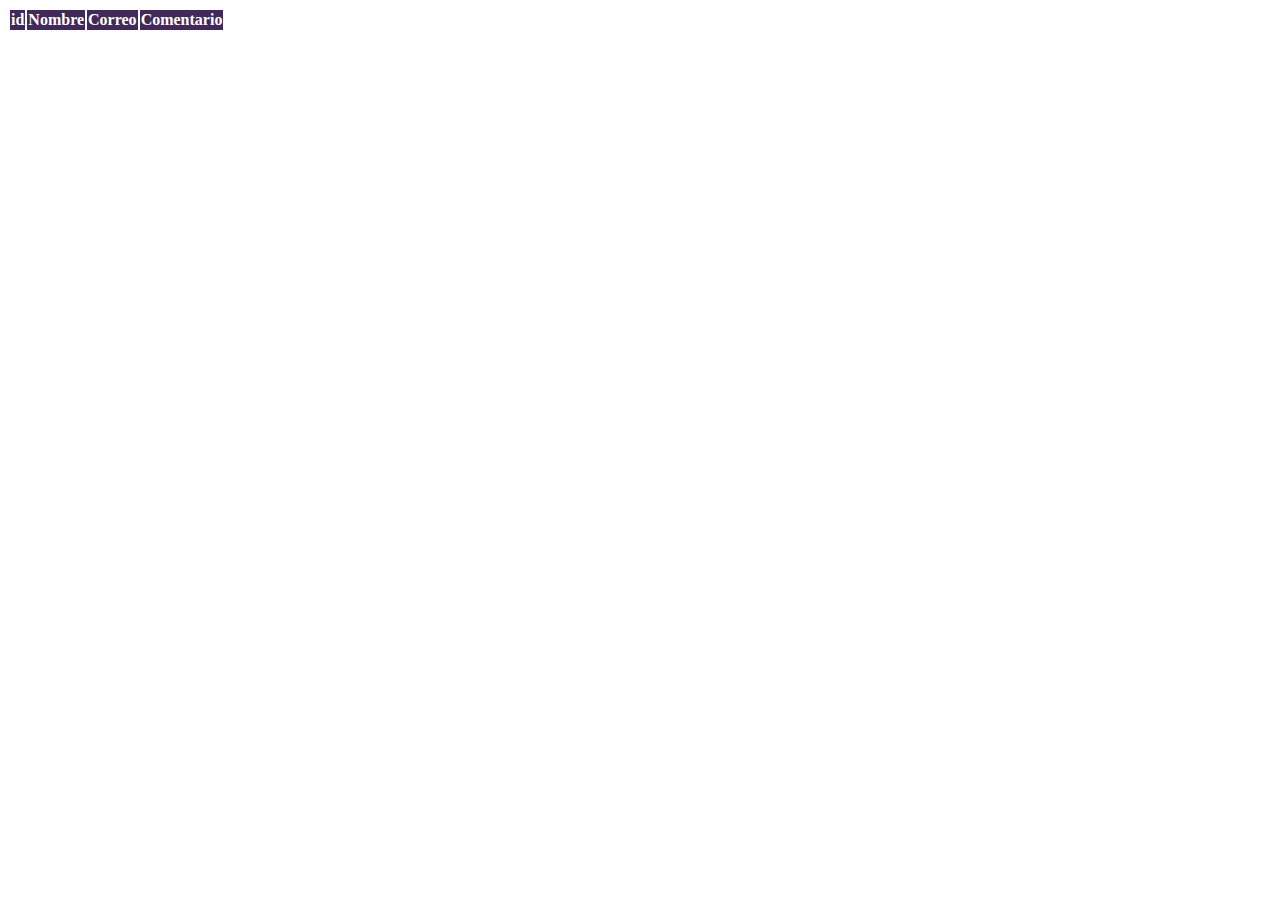
<file: api.html>
<!DOCTYPE html>
<html lang="en">

<head>
    <meta charset="UTF-8">
    <meta name="viewport" content="width=device-width, initial-scale=1.0">
    <meta http-equiv="X-UA-Compatible" content="ie=edge">
    <link href="https://cdn.jsdelivr.net/npm/bootstrap@5.0.0-beta3/dist/css/bootstrap.min.css" rel="stylesheet"
        integrity="sha384-eOJMYsd53ii+scO/bJGFsiCZc+5NDVN2yr8+0RDqr0Ql0h+rP48ckxlpbzKgwra6" crossorigin="anonymous">
    <link rel="stylesheet" href="style.css">
    <title>Api de usuarios</title>

</head>

<body class="api">
    <div class="container mt-4 shadow-lg p-3 mb-5 bg-body rounded">
        <table class="table table-bordered table-striped">
            <thead>
                <tr>
                    <th>id</th>
                    <th>Nombre</th>
                    <th>Correo</th>
                    <th>Comentario</th>
                </tr>
            </thead>
            <tbody id="data">
            </tbody>
        </table>
    </div>
    <script src="https://cdn.jsdelivr.net/npm/bootstrap@5.0.0-beta3/dist/js/bootstrap.bundle.min.js"
        integrity="sha384-JEW9xMcG8R+pH31jmWH6WWP0WintQrMb4s7ZOdauHnUtxwoG2vI5DkLtS3qm9Ekf"
        crossorigin="anonymous"></script>

    <script src="api.js"></script>
</body>

</html>
</file>
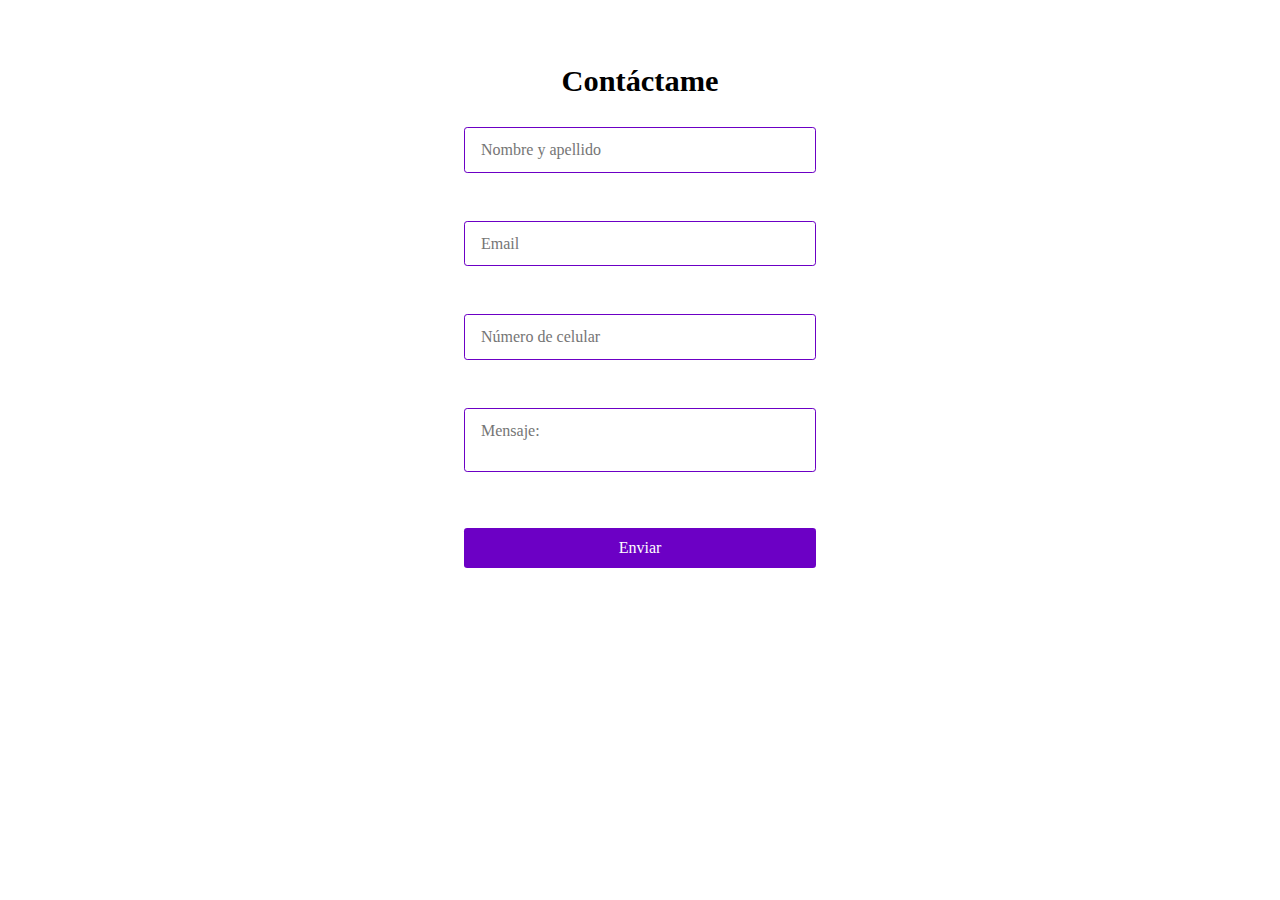
<file: formulario.html>
<!DOCTYPE html>
<html lang="en">

<head>
    <meta charset="UTF-8" />
    <meta name="viewport" content="width=device-width, initial-scale=1.0" />
    <link rel="icon" type="image/png" sizes="32x32" href="./img/Icono_Gas_Natural.png">
    <title>Contacto</title>
    <link rel="preconnect" href="https://fonts.gstatic.com" />
    <link href="https://fonts.googleapis.com/css2?family=Lato:wght@300;400;700&display=swap" rel="stylesheet" />

    <link rel="stylesheet" href="style.css">

</head>
<body class="formulario">

    <form name="contact-form" class="form">
        <div class="form-container">
            <h2 class="form-title">Contáctame</h2>

            <input name= "name" class="form-input" placeholder="Nombre y apellido" />
            <div class="error hide">Nombre requerido</div>

            <input name= "email" class="form-input" placeholder="Email" />
            <div class="error hide">Email requerido</div>

            <input name= "phone" class="form-input" placeholder="Número de celular"></input>
            <div class="error hide">La cantidad de caracteres es invalida</div>

            <textarea name="message" class="form-input form-input--message" placeholder="Mensaje:"></textarea>
            <div class="error hide">No se puede dejar en blanco</div>

            <input type="submit" value="Enviar" class="form-cta">
        </div>
    </form>

    <script src="validacion.js"></script>
</body>

</html>
</file>
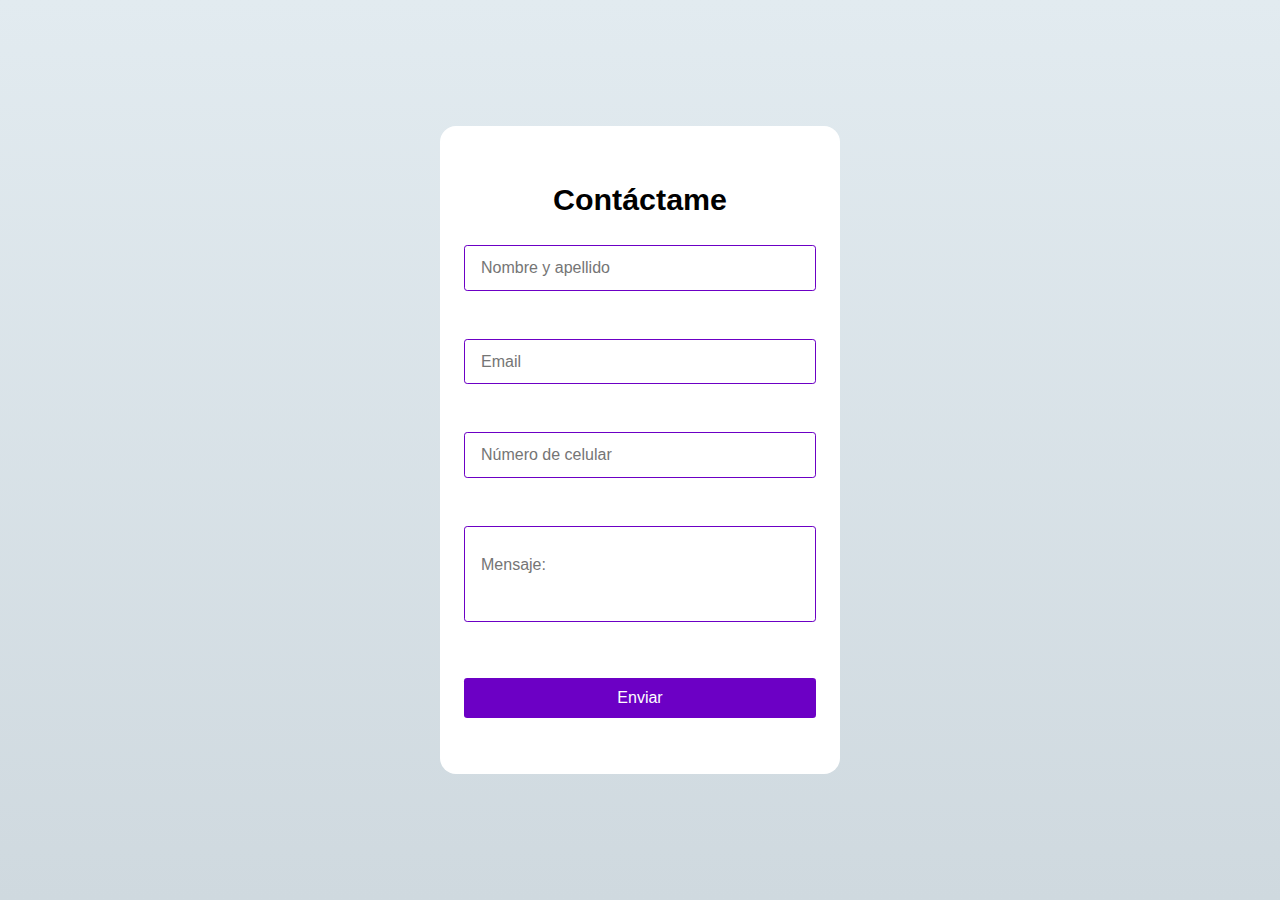
<file: formulario/formulario.html>
<!DOCTYPE html>
<html lang="en">

<head>
    <meta charset="UTF-8" />
    <meta name="viewport" content="width=device-width, initial-scale=1.0" />
    <link rel="icon" type="image/png" sizes="32x32" href="./img/Icono_Gas_Natural.png">
    <title>Contacto</title>
    <link rel="preconnect" href="https://fonts.gstatic.com" />
    <link href="https://fonts.googleapis.com/css2?family=Lato:wght@300;400;700&display=swap" rel="stylesheet" />

    <link rel="stylesheet" href="style_formulario.css">

</head>
<body>

    <form name="contact-form" class="form">
        <div class="form-container">
            <h2 class="form-title">Contáctame</h2>

            <input name= "name" class="form-input" placeholder="Nombre y apellido" />
            <div class="error hide">Nombre requerido</div>

            <input name= "email" class="form-input" placeholder="Email" />
            <div class="error hide">Email requerido</div>

            <input name= "phone" class="form-input" placeholder="Número de celular"></input>
            <div class="error hide">La cantidad de caracteres es invalida</div>

            <textarea name="message" class="form-input form-input--message" placeholder="Mensaje:"></textarea>
            <div class="error hide">No se puede dejar en blanco</div>

            <input type="submit" value="Enviar" class="form-cta">
        </div>
    </form>

    <script src="validacion.js"></script>
</body>

</html>
</file>
<file: style.css>
.index_principal * {
    box-sizing: border-box;
}

.index_principal html {
    scroll-behavior: smooth;
}

.index_principal body {
    font-family: -apple-system, BlinkMacSystemFont, 'Segoe UI', Roboto, Oxygen, Ubuntu, Cantarell, 'Open Sans', 'Helvetica Neue', sans-serif;
    margin: 0;

}

@import url('https://fonts.googleapis.com/css2?family=Source+Sans+3:ital,wght@0,200;0,300;0,400;0,500;0,600;0,700;0,800;0,900;1,200;1,300;1,400;1,500;1,600;1,700;1,800;1,900&display=swap');


.index_principal * {
    margin: 0;
    padding: 0;
    box-sizing: border-box;
    font-family: 'Source Sans 3', sans-serif;
    text-decoration: none;
}

.index_principal header {
    width: 100%;
    position: fixed;
    top: 0;
    left: 0;
    background: #fff;
}

/*HEADER SUPERIOR*/

.index_principal .header__superior {
    max-width: 1400px;
    margin: auto;
    display: flex;
    align-items: center;
    justify-content: space-between;
    padding: 20px;
}

.index_principal .logo img {
    width: 250px;
}

/*BARRA MENU*/

.index_principal .container__menu {
    width: 100%;
    height: 70px;
    background: #6521a5;
    padding: 0px 20px;
}

.index_principal .menu {
    max-width: 1600px;
    margin: auto;
    height: 100%;
}

.index_principal nav {
    height: 100%;
}

.index_principal nav>ul {
    height: 100%;
    display: flex;
}

.index_principal nav ul li {
    height: 100%;
    list-style: none;
    position: relative;
}

.index_principal nav>ul>li:first-child>a {
    background-image: url(../img/home.png);
    background-size: 24px;
    background-repeat: no-repeat;
    background-position: center center;
    padding: 20px 40px;
}

.index_principal nav>ul>li:first-child:hover>a {
    background-image: url(../img/home.png);
    background-size: 24px;
    background-repeat: no-repeat;
    background-position: center center;
}

.index_principal nav>ul>li>a {
    width: 100%;
    height: 100%;
    display: flex;
    align-items: center;
    padding: 14px;
    color: #ffffff;
    text-transform: uppercase;
    font-size: 14px;
    transition: all 300ms ease;
}

.index_principal nav>ul>li>a:hover {
    transform: scale(1.1);
    background: #6521a5;
    box-shadow: 0px 0px 10px 0px #00000080;
}

.index_principal #selected {
    transform: scale(1.1);
    background-color: #6521a5;
    box-shadow: 0px 0px 10px 0px #00000080;
}

/*SUBMENU*/

.index_principal nav ul li ul {
    width: 200px;
    display: flex;
    flex-direction: column;
    background: #fff;
    position: absolute;
    top: 90px;
    left: -5px;
    padding: 14px 0px;
    visibility: hidden;
    opacity: 0;
    box-shadow: 0px 0px 10px 0px #00000080;
    z-index: 10;
    transition: all 300ms ease;
}

.index_principal nav ul li:hover ul {
    visibility: visible;
    opacity: 1;
    top: 70px;
}

.index_principal nav ul li ul:before {
    content: '';
    width: 0;
    height: 0;
    border-left: 12px solid transparent;
    border-right: 12px solid transparent;
    border-bottom: 12px solid #ffffff;
    position: absolute;
    top: -12px;
    left: 20px;
}

.index_principal nav ul li ul li a {
    display: block;
    color: #6521a5;
    padding: 6px;
    padding-left: 14px;
    margin-top: 10px;
    font-size: 14px;
    text-transform: uppercase;
    transition: all 300ms ease;
}

.index_principal nav ul li ul li a:hover {
    background: #6521a5;
    color: #fff;
    transform: scale(1.2);
    padding-left: 30px;
    font-size: 14px;
    box-shadow: 0px 0px 10px 0px #00000080;
}

.index_principal main {
    background: #f0f0f0;
    padding: 40px 20px;
    margin-top: 194px;
}

.index_principal .icon__menu {
    font-size: 26px;
    color: #ffffff;
    cursor: pointer;
    width: 26px;
    height: 100%;
    display: none;
    align-items: center;
}

.index_principal #label__check {
    width: 26px;
    height: 100%;
    display: none;
}

.index_principal #check__menu {
    display: none;
}

@media screen and (max-width: 720px) {

    .index_principal .logo img {
        width: 200px;
    }

    .index_principal nav>ul {
        flex-direction: column;
        background-color: #6521a5;
        position: fixed;
        left: 0;
        top: 65px;
        width: 100%;
        height: 0px;
        transition: all 300ms ease;
        z-index: 100;
        opacity: 0;
        visibility: hidden;
    }

    .index_principal nav>ul>li>a:hover {
        transform: scale(1);
    }

    .index_principal nav ul li ul {
        left: 90px;
    }

    .index_principal nav>ul>li:hover ul {
        top: 50px;
    }

    .index_principal nav>ul>li:first-child a {
        background-position: 20px;
    }

    .index_principal #selected {
        transform: scale(1);
    }

    .index_principal #label__check {
        display: block;
    }

    .index_principal .icon__menu {
        display: flex;
    }

    .index_principal #check__menu:checked~nav>ul {
        height: 300px;
        visibility: visible;
        opacity: 1;
    }

    .index_principal main {
        margin-top: 158px;
    }
}


.index_principal h1 {
    font-size: 3.5em;
}

.index_principal h2 {
    font-size: 2.7em;
}

.index_principal h3 {
    font-size: 2em;
}

.index_principal p {
    font-size: 1.25em;
}

.index_principal ul {
    list-style: none;
}

.index_principal li {
    font-size: 1.25em;
}

.index_principal button {
    font-size: 1.25em;
    font-weight: bold;
    padding: 10px 30px;
    border-radius: 5px;
    border: 2px solid #0000004d;
    box-shadow: 2px 2px 10px #00000080;
    color: #ffffff;
    background-color: #6521a5;
}

.index_principal button:hover {
    background-color: #6521a5;
}

.index_principal .container {
    max-width: 1400px;
    margin: auto;
}

.index_principal .color-acento {
    color: #6521a5;
}

.index_principal header {
    background-color: #f5f5f5;

}

.index_principal header .logo {
    margin: 0;
    padding: 25px 30px;
    font-weight: bold;
    color: #6521a5;
    font-size: 1.6em;
}

.index_principal header .container {
    display: flex;
    flex-direction: column;
    align-items: center;
}

.index_principal header nav {
    display: flex;
    flex-direction: column;
    text-align: center;
    padding-bottom: 25px;
}

.index_principal header a {
    padding: 5px 12px;
    text-decoration: none;
    font-weight: bold;
    color: black;
}

.index_principal header a:hover {
    color: #8a2be2;
}

.index_principal #hero {
    display: flex;
    align-items: center;
    justify-content: center;
    text-align: center;
    flex-direction: column;
    height: 90vh;
    background-image: linear-gradient(0deg,
            #00000080,
            #00000080), url("img/portada2.jpg");
    background-repeat: no-repeat;
    background-size: cover;
    background-position: center center;
}

.index_principal #hero h1 {
    color: #ffffff;
}

.index_principal #hero button {
    font-size: 1.75em;
}

.index_principal #soy-amgas .img-container {
    align-items: center;
    background-image: url("img/mauricio-amgas.jpg");
    background-size: cover;
    background-position: center;
    height: 300px;
    width: 100%;
}

.index_principal #soy-amgas .container {
    text-align: center;
    padding: 200px 12px;
}

.index_principal #mis-servicios {
    background-color: #1f1f1f;
    color: #ffffff;
    text-align: center;
}

.index_principal #mis-servicios .container {
    padding: 150px 12px;
}

.index_principal #mis-servicios h2 {
    margin-top: 0;
    font-size: 3.2em;
}

.index_principal #mis-servicios p {
    display: none;
}

.index_principal #mis-servicios .carta {
    background-position: center center;
    background-size: cover;
    padding: 50px 0px;
    margin: 30px;
    border-radius: 15px;
}

.index_principal .carta:first-child {
    background-image: linear-gradient(0deg,
            #00000080,
            #00000080), url("img/tecnico-profesional.jpg");

}

.index_principal .carta:nth-child(2) {
    background-image: linear-gradient(0deg,
            #00000080,
            #00000080), url("img/informacion.jpg");
}

.index_principal .carta:nth-child(3) {
    background-image: linear-gradient(0deg,
            #00000080,
            #00000080), url("img/mecanico-industrial.jpg");

}

.index_principal #caracteristicas .container {
    text-align: center;
    padding: 250px 14px;
}

.index_principal #caracteristicas li {
    margin: 16px 0px;
    font-weight: bold;
}

.index_principal #ingresa {
    display: flex;
    flex-direction: column;
    justify-content: center;
    align-items: center;
    text-align: center;
    background-color: #1e1e1e;
    color: #ffffff;
    height: 80vh;
}

.index_principal #ingresa h2 {
    font-size: 9vw;
}

.index_principal #ingresa button {
    font-size: 5vw;
}

.index_principal .info {
    background-color: #1e1e1e;
    color: #ffffff;

}

.index_principal .footer-items {
    display: grid;
    gap: 1em;
}

.index_principal .footer-logo {
    width: 150px;
    display: block;
    margin-bottom: 2em;
}

.index_principal .footer-contact {
    display: flex;
    align-items: flex-start;
    gap: 5px;
}

.index_principal .footer_contact-second {
    margin-bottom: 1em;
}


.index_principal .footer-icon {
    margin-top: 3px;
}

.index_principal .footer-nav {
    margin-top: 2.5em;
    display: grid;
    gap: .8em;
}

.index_principal .footer-link {
    color: #fff;
    text-decoration: none;
}

.index_principal .footer-social {
    margin-top: 2em;
    margin: 0 auto;
}

.index_principal .footer-media {
    width: 40px;
    height: 40px;
    display: inline-flex;
    justify-content: center;
    align-items: center;
    color: #fff;
    border: 1px solid;
    border-radius: 50%;
    margin-right: 20px;
}

.index_principal .footer_media-last {
    margin-right: 0;
}

@media (min-width: 850px) {
    .index_principal header {
        position: fixed;
        width: 100%;
    }

    .index_principal header .container {
        flex-direction: row;
        justify-content: space-between;
    }

    .index_principal header nav {
        flex-direction: row;
        padding-bottom: 0;
        padding-right: 20px;
    }

    .index_principal #hero h1 {
        font-size: 5em;
    }

    .index_principal #soy-amgas .container {
        display: flex;
        justify-content: space-evenly;

    }

    .index_principal #soy-amgas .texto {
        width: 50%;
        max-width: 600px;
        text-align: initial;
        padding-left: 30px;
        display: flex;
        flex-direction: column;
        justify-content: center;
    }

    .index_principal #soy-amgas h2 {
        margin-top: 0px;
    }

    .index_principal #soy-amgas .img-container {
        background-image: url("img/mauricio-amgas.jpg");
        background-size: cover;
        background-position: center center;
        height: 500px;
        width: 400px;
    }

    .index_principal .carousel {

        margin: 60px;
        border-radius: 15px;
    }

    .index_principal #mis-servicios .servicio {
        display: flex;
        justify-content: center;
    }

    .index_principal #mis-servicios p {
        display: block;
        margin-bottom: 30px;
    }

    .index_principal #mis-servicios h2 {
        font-size: 4em;
    }

    .index_principal #mis-servicios h3 {
        margin-top: 0;
    }

    .index_principal #mis-servicios .carta {
        padding: 60px;
        background-size: 100% 150px;
        background-repeat: no-repeat;
        background-position-y: 0;
        background-color: #323232;
        box-shadow: 2px 2px 10px #00000080;
    }

    .index_principal .carta:first-child {
        background-image: linear-gradient(0deg,
                #00000080,
                #00000080), url("img/tecnico-profesional.jpg");

    }

    .index_principal .carta:nth-child(2) {
        background-image: linear-gradient(0deg,
                #00000080,
                #00000080), url("img/informacion.jpg");
    }

    .index_principal .carta:nth-child(3) {
        background-image: linear-gradient(0deg,
                #00000080,
                #00000080), url("img/mecanico-industrial.jpg");

    }

    .index_principal #caracteristicas {
        background-image: url("img/organizar.jpg");
        background-repeat: no-repeat;
        background-size: 500px 400px;
        background-position: calc(100vw - 500px) 120px;
    }

    .index_principal #caracteristicas .container {
        text-align: initial;
    }

    .index_principal #caracteristicas ul {
        margin-left: 100px;
    }

    .index_principal #ingresa h2 {
        font-size: 5em;
    }

    .index_principal #ingresa button {
        font-size: 2em;
    }

    .index_principal .slide {
        margin-top: 10px;
    }

    .index_principal .slide img {
        height: 65vh;
    }

    .index_principal .footer-items {
        grid-template-columns: 2fr 1fr max-content max-content 1fr;
        gap: 2em;
    }

    .index_principal .footer-nav {
        margin-top: 0;

    }

    .index_principal .footer-media {
        margin-bottom: 1em;
    }

    .index_principal .footer-social {
        margin-top: 0em;

    }

    .index_principal .footer_media-last {
        margin-right: 0;
    }

}

@media (min-width: 1200px) {
    .index_principal #caracteristicas {
        background-position-x: calc(100vw - 800px);
    }

}

/*--------------------------------------------------------------------*/
/*CSS DE FORMULARIO NORMAL*/
.formulario *{
    margin: 0;
    padding: 0;
    box-sizing: border-box;
}

.formulario body{
    background: #141E30; 
    background: -webkit-linear-gradient(to right, #243B55, #141E30); 
    background: linear-gradient(to right, #243B55, #141E30); 

    min-height: 100vh;
    width: 100%;
    display: flex;
    font-family: -apple-system, BlinkMacSystemFont, 'Segoe UI', Roboto, Oxygen, Ubuntu, Cantarell, 'Open Sans', 'Helvetica Neue', sans-serif;
    margin: 0;
}

.formulario .form {
    background-color: #ffffff;
    margin: auto;
    width: 90%;
    max-width: 400px;
    border-radius: 1em;
    padding: 3.5em 1.5em;
}

.form-container {
    width: 100%;
    display: grid;
    gap: 1em;
    grid-auto-columns: 100%;
}

.formulario .form-title {
    text-align: center;
    font-size: 1.9rem;
    margin-bottom: .4em;
}

.formulario .form-input {
    font-family: inherit;
    font-size: 1rem;
    padding: .8em 1em;
    outline: none;
    border: none;
    border: 1px solid #6c00c5;
    border-radius: 0.2em;
}

.form-input--message {
    resize: none;
    padding: 1.8em 1em;
    margin-bottom: .5em;
}

.form-cta {
    font-family: inherit;
    font-size: 1rem;
    background-color: #6c00c5;
    color: #fff;
    border: none;
    font-weight: 300;
    padding: .7em 0;
    border-radius: .2em;
    cursor: pointer;
    font-weight: 400;
}

.form-control {
    font-size: 20px;
    margin-bottom: 10px;
}

.invalid {
    border: 1px solid #ff0000;
}

.error {
    color: #ff0000;
    font-size: 14px;
}

.hide {
    opacity: 0;
}

@media (max-width:450px){
    .form{
        padding: 3.5em 1em;
    }
}

/*--------------------------------------------------------------------*/
/*CSS DE FORMULARIO DE REGISTRO*/

.formulario_registro .warnings {
    width: 200px;
    text-align: center;
    margin: auto;
    color: #cfd9df;
    padding-top: 20px;
}

.formulario_registro :root {
    --color-dark: #15181f;
    --color-dark-x: #2d343f;
    --color-dark-xx: #1f232b;
    --color-light: #ffffff;
    --color-grey: #cfd9df;
}

.formulario_registro body {
    font-family: 'Roboto', sans-serif;
    font-size: 1.1rem;
    font-weight: 300;
    background-color: var(--color-grey);
    color: var(--color-light);
    letter-spacing: .05rem;
}

.formulario_registro .bg-light {
    background-color: var(--color-light) !important;
}

.formulario_registro .bg-dark {
    background-color: var(--color-dark) !important;
}

.formulario_registro .p-6 {
    padding: 4rem 7rem;
}

.formulario_registro .contact-box {
    padding: 3rem;
}

.formulario_registro .btn {
    font-weight: 400;
    padding: 1rem 2rem;
    border-radius: 5rem;
    min-width: 10rem;
}

.formulario_registro .btn-primary {
    color: #fff;
    background-color: #6c00c5;
    border-color: #000000;
}

.formulario_registro .btn-outline-dark {
    border: 2px solid var(--color-dark-xx);
}


.formulario_registro .form-control {
    background-color: var(--color-dark-xx);
    border: 2px solid var(--color-dark-xx);
    border-radius: .2rem;
    padding: 1.5rem 1rem;
}

.formulario_registro .register-bg {
    background-image: url('img/fondo-registro.jpg');
    background-size: cover;
    background-repeat: no-repeat;
    min-height: 100vh;
}

.formulario_registro .testiomonial {
    bottom: 10px
}

@media (max-width: 575.98px) {
    .formulario_registro .p-6 {
        padding: 2rem;
    }

    .formulario_registro .contact-box {
        padding: 0;
    }

    .formulario_registro .width-100 {
        width: 100%;
    }
}

@media (max-width: 1200px) {
    .formulario_registro .register-bg {
        min-height: 50vh;
    }
}

/*--------------------------------------------------------------------*/
/*CSS DE FORMULARIO DE LOGIN*/
.formulario_login .warnings {
    width: 200px;
    text-align: center;
    margin: auto;
    color: #cfd9df;
    padding-top: 20px;
}

.formulario_login :root {
    --color-dark: #15181f;
    --color-dark-x: #2d343f;
    --color-dark-xx: #1f232b;
    --color-light: #ffffff;
    --color-grey: #cfd9df;
}

.formulario_login body {
    font-family: 'Roboto', sans-serif;
    font-size: 1.1rem;
    font-weight: 300;
    background-color: var(--color-grey);
    color: var(--color-light);
    letter-spacing: .05rem;
}

.formulario_login .bg-light {
    background-color: var(--color-light) !important;
}

.formulario_login .bg-dark {
    background-color: var(--color-dark) !important;
}

.formulario_login .p-6 {
    padding: 4rem 7rem;
}

.formulario_login .contact-box {
    padding: 3rem;
}

.formulario_login .btn {
    font-weight: 400;
    padding: 1rem 2rem;
    border-radius: 5rem;
    min-width: 10rem;
}

.formulario_login .btn-primary {
    color: #fff;
    background-color: #6c00c5;
    border-color: #000000;
}

.formulario_login .btn-outline-dark {
    border: 2px solid var(--color-dark-xx);
}


.formulario_login .form-control {
    background-color: var(--color-dark-xx);
    border: 2px solid var(--color-dark-xx);
    border-radius: .2rem;
    padding: 1.5rem 1rem;
}

.formulario_login .register-bg {
    background-image: url('img/fondo-registro.jpg');
    background-size: cover;
    background-repeat: no-repeat;
    min-height: 100vh;
}

.formulario_login .testiomonial {
    bottom: 10px
}

@media (max-width: 575.98px) {
    .formulario_login .p-6 {
        padding: 2rem;
    }

    .formulario_login .contact-box {
        padding: 0;
    }

    .formulario_login .width-100 {
        width: 100%;
    }
}

@media (max-width: 1200px) {
    .formulario_login .register-bg {
        min-height: 50vh;
    }
}

/*-------------------------------------------------------------*/
/*CSS DE API*/

.api body {
    background: #41295a;
    background: -webkit-linear-gradient(to right, #310745, #41295a);
    background: linear-gradient(to right, #2F0743, #41295a);
}

.api table thead {
    background: #41295a;
    color: #ffffff;
}
</file>
<file: formulario/style_formulario.css>
*{
    margin: 0;
    padding: 0;
    box-sizing: border-box;
}

body{
    background-image: linear-gradient(to top, #cfd9df 0%, #e2ebf0 100%);
    min-height: 100vh;
    width: 100%;
    display: flex;
    font-family: -apple-system, BlinkMacSystemFont, 'Segoe UI', Roboto, Oxygen, Ubuntu, Cantarell, 'Open Sans', 'Helvetica Neue', sans-serif;
    margin: 0;
}

.form {
    background-color: white;
    margin: auto;
    width: 90%;
    max-width: 400px;
    border-radius: 1em;
    padding: 3.5em 1.5em;
}

.form-container {
    width: 100%;
    display: grid;
    gap: 1em;
    grid-auto-columns: 100%;
}

.form-title {
    text-align: center;
    font-size: 1.9rem;
    margin-bottom: .4em;
}

.form-input {
    font-family: inherit;
    font-size: 1rem;
    padding: .8em 1em;
    outline: none;
    border: none;
    border: 1px solid #6c00c5;
    border-radius: 0.2em;
}

.form-input--message {
    resize: none;
    padding: 1.8em 1em;
    margin-bottom: .5em;
}

.form-cta {
    font-family: inherit;
    font-size: 1rem;
    background-color: #6c00c5;
    color: #fff;
    border: none;
    font-weight: 300;
    padding: .7em 0;
    border-radius: .2em;
    cursor: pointer;
    font-weight: 400;
}

.form-control {
    font-size: 20px;
    margin-bottom: 10px;
}

.invalid {
    border: 1px solid #ff0000;
}

.error {
    color: #ff0000;
    font-size: 14px;
}

.hide {
    opacity: 0;
}

@media (max-width:450px){
    .form{
        padding: 3.5em 1em;
    }
}
</file>
